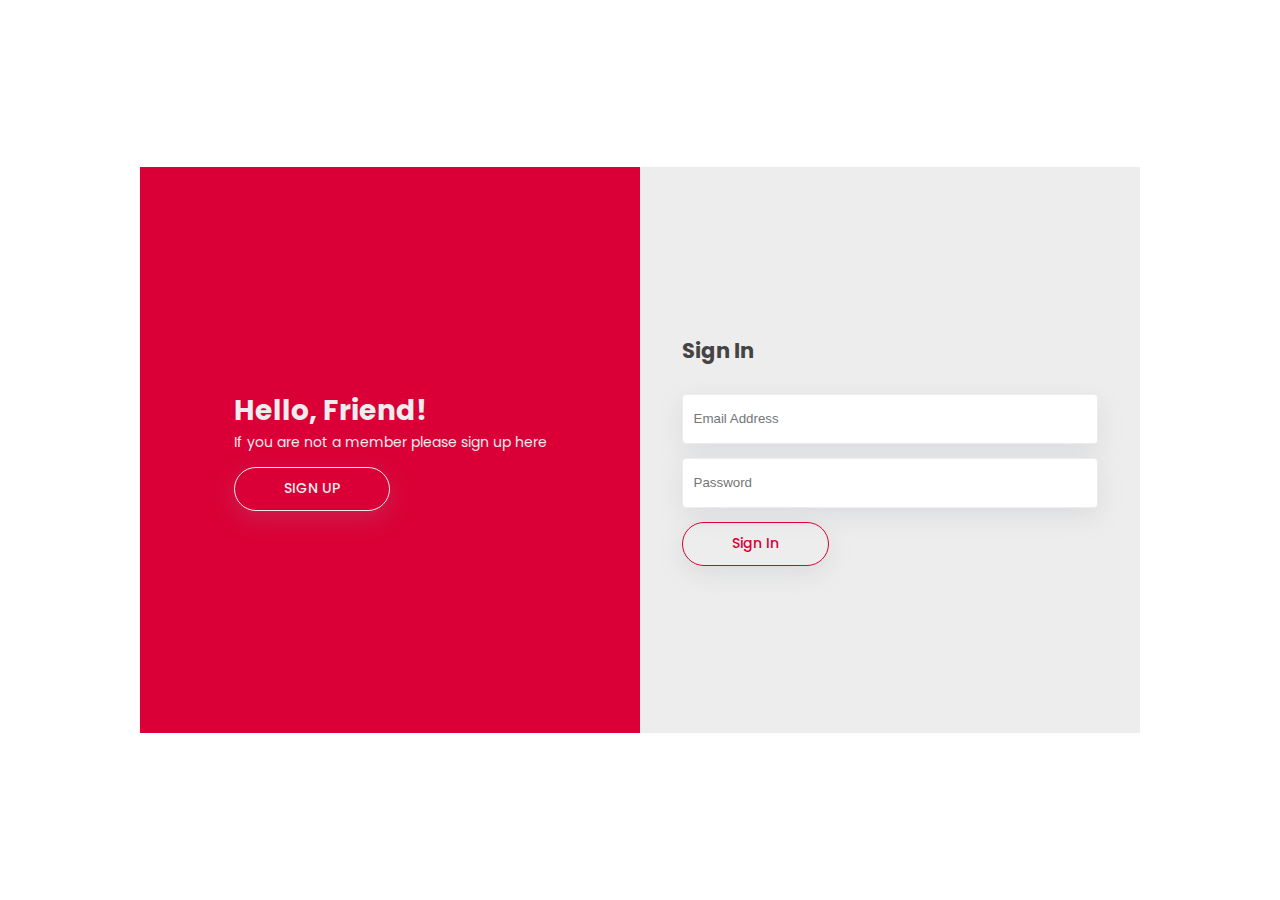
<file: signin.html>
<!doctype html>
<html lang="en">

<head>
    <!-- Required meta tags -->
    <meta charset="utf-8">
    <meta name="viewport" content="width=device-width, initial-scale=1">

    <!-- Bootstrap CSS -->
    <link href="https://cdn.jsdelivr.net/npm/bootstrap@5.1.3/dist/css/bootstrap.min.css" rel="stylesheet"
        integrity="sha384-1BmE4kWBq78iYhFldvKuhfTAU6auU8tT94WrHftjDbrCEXSU1oBoqyl2QvZ6jIW3" crossorigin="anonymous">

    <!-- CSS Link -->
    <link rel="stylesheet" href="./CSS/main.css">

    <title>Sign In Page</title>
</head>

<body>

    <section class="signup-login">
        <div class="login-box">
            <div class="login-inner">
                <h1>Hello, Friend!</h1>
                <p>If you are not a member please sign up here</p>
                <a href="signup.html" class="form_button">SIGN UP</a>
            </div>
        </div>
        <div class="signup-box">
            <div class="signup-inner">
                <h2 class="section_heading">Sign In</h2>
                <form action="" method="post">
                    <input type="email" class="form_style" placeholder="Email Address" required>
                    <input type="password" class="form_style" placeholder="Password" required>
                    <a href="index.html" class="form_button">Sign In</a>
                </form>
            </div>
        </div>
    </section>

    <!-- Optional JavaScript; choose one of the two! -->

    <!-- Option 1: Bootstrap Bundle with Popper -->
    <script src="https://cdn.jsdelivr.net/npm/bootstrap@5.1.3/dist/js/bootstrap.bundle.min.js"
        integrity="sha384-ka7Sk0Gln4gmtz2MlQnikT1wXgYsOg+OMhuP+IlRH9sENBO0LRn5q+8nbTov4+1p"
        crossorigin="anonymous"></script>

    <!-- Option 2: Separate Popper and Bootstrap JS -->
    <!--
    <script src="https://cdn.jsdelivr.net/npm/@popperjs/core@2.10.2/dist/umd/popper.min.js" integrity="sha384-7+zCNj/IqJ95wo16oMtfsKbZ9ccEh31eOz1HGyDuCQ6wgnyJNSYdrPa03rtR1zdB" crossorigin="anonymous"></script>
    <script src="https://cdn.jsdelivr.net/npm/bootstrap@5.1.3/dist/js/bootstrap.min.js" integrity="sha384-QJHtvGhmr9XOIpI6YVutG+2QOK9T+ZnN4kzFN1RtK3zEFEIsxhlmWl5/YESvpZ13" crossorigin="anonymous"></script>
    -->
</body>

</html>
</file>
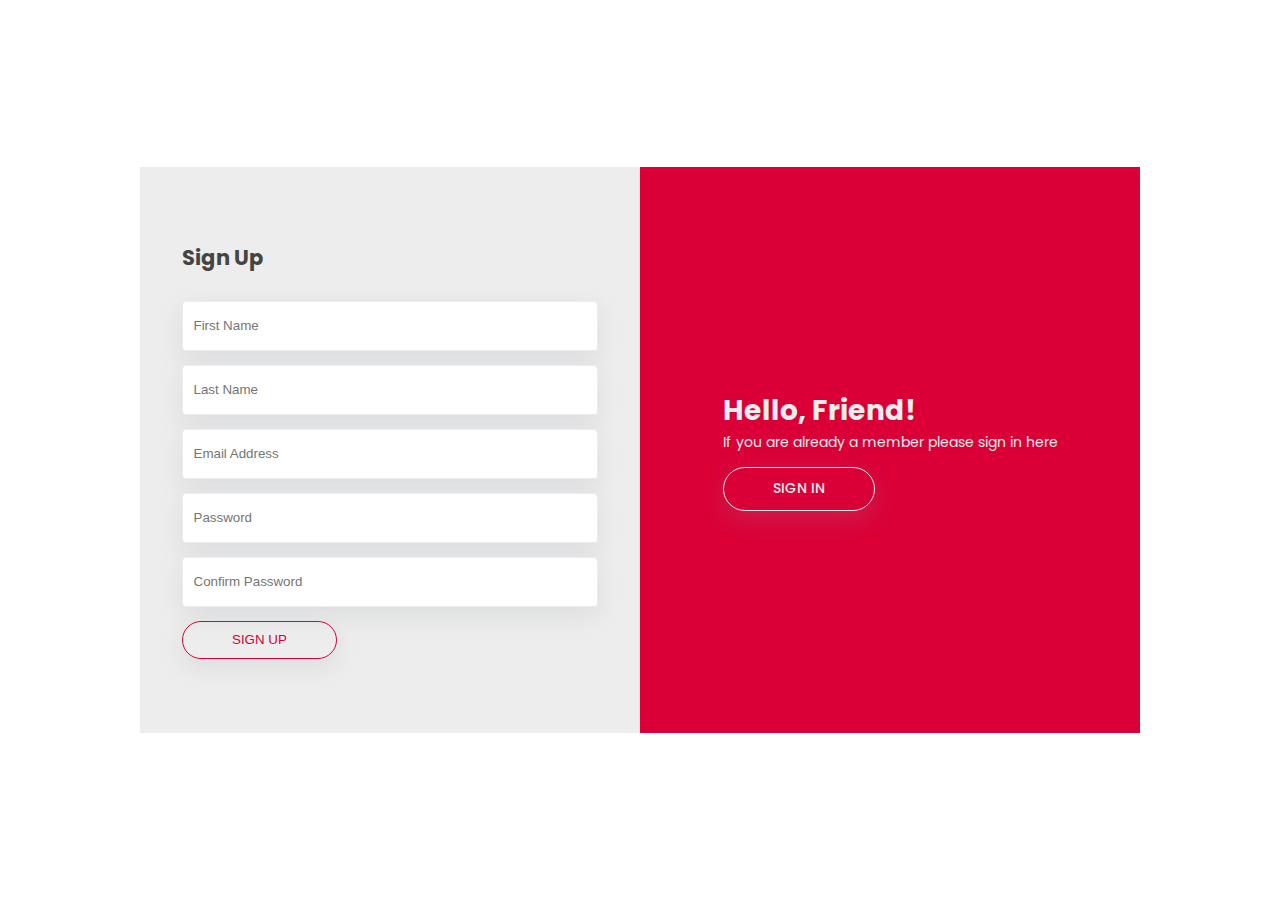
<file: signup.html>
<!doctype html>
<html lang="en">

<head>
  <!-- Required meta tags -->
  <meta charset="utf-8">
  <meta name="viewport" content="width=device-width, initial-scale=1">

  <!-- Bootstrap CSS -->
  <link href="https://cdn.jsdelivr.net/npm/bootstrap@5.1.3/dist/css/bootstrap.min.css" rel="stylesheet"
    integrity="sha384-1BmE4kWBq78iYhFldvKuhfTAU6auU8tT94WrHftjDbrCEXSU1oBoqyl2QvZ6jIW3" crossorigin="anonymous">

  <!-- CSS Link -->
  <link rel="stylesheet" href="./CSS/main.css">

  <title>Sign Up Page</title>
</head>

<body>

  <section class="signup-login">
    <div class="signup-box">
      <div class="signup-inner">
        <h2 class="section_heading">Sign Up</h2>
        <form action="" method="post">
          <input type="text" class="form_style" name="firstName" placeholder="First Name" required>
          <input type="text" class="form_style" name="lastName" placeholder="Last Name" required>
          <input type="email" class="form_style" name="email" placeholder="Email Address" required>
          <input type="password" class="form_style" name="password" placeholder="Password" required>
          <input type="password" class="form_style" name="confirmPass" placeholder="Confirm Password" required>
          <input type="submit" value="SIGN UP" class="form_button">
        </form>
      </div>
    </div>
    <div class="login-box">
      <div class="login-inner">
        <h1>Hello, Friend!</h1>
        <p>If you are already a member please sign in here</p>
        <a href="signin.html" class="form_button">SIGN IN</a>
      </div>
    </div>
  </section>

  <!-- Optional JavaScript; choose one of the two! -->

  <!-- Option 1: Bootstrap Bundle with Popper -->
  <script src="https://cdn.jsdelivr.net/npm/bootstrap@5.1.3/dist/js/bootstrap.bundle.min.js"
    integrity="sha384-ka7Sk0Gln4gmtz2MlQnikT1wXgYsOg+OMhuP+IlRH9sENBO0LRn5q+8nbTov4+1p"
    crossorigin="anonymous"></script>

  <!-- Option 2: Separate Popper and Bootstrap JS -->
  <!--
    <script src="https://cdn.jsdelivr.net/npm/@popperjs/core@2.10.2/dist/umd/popper.min.js" integrity="sha384-7+zCNj/IqJ95wo16oMtfsKbZ9ccEh31eOz1HGyDuCQ6wgnyJNSYdrPa03rtR1zdB" crossorigin="anonymous"></script>
    <script src="https://cdn.jsdelivr.net/npm/bootstrap@5.1.3/dist/js/bootstrap.min.js" integrity="sha384-QJHtvGhmr9XOIpI6YVutG+2QOK9T+ZnN4kzFN1RtK3zEFEIsxhlmWl5/YESvpZ13" crossorigin="anonymous"></script>
    -->
</body>

</html>
</file>
<file: CSS/main.css>
@import url("https://fonts.googleapis.com/css2?family=Poppins:ital,wght@0,100;0,200;0,300;0,400;0,500;0,600;0,700;0,800;0,900;1,100;1,200;1,300;1,400;1,500;1,600;1,700;1,800;1,900&display=swap");
*,
*::before,
*::after {
  margin: 0;
  padding: 0;
  -webkit-box-sizing: border-box;
          box-sizing: border-box;
}

html,
body {
  font-family: 'Poppins', sans-serif;
  font-size: 14px;
  overflow-x: hidden;
}

a {
  color: #171717;
  text-decoration: none;
}

p {
  margin: 0;
}

.signup-login {
  height: 100vh;
  display: -webkit-box;
  display: -ms-flexbox;
  display: flex;
  -webkit-box-pack: center;
      -ms-flex-pack: center;
          justify-content: center;
  -webkit-box-align: center;
      -ms-flex-align: center;
          align-items: center;
  -ms-flex-wrap: wrap;
      flex-wrap: wrap;
}

.signup-login .section_heading {
  margin-bottom: 2rem;
  font-weight: 700;
  color: #444444;
}

.signup-login .signup-box {
  width: 500px;
  height: 565.6px;
  padding: 5rem 3rem;
  background: #EDEDED;
  display: -webkit-box;
  display: -ms-flexbox;
  display: flex;
  -webkit-box-pack: center;
      -ms-flex-pack: center;
          justify-content: center;
  -webkit-box-align: center;
      -ms-flex-align: center;
          align-items: center;
}

.signup-login .signup-box .signup-inner {
  width: 100%;
}

.signup-login .login-box {
  width: 500px;
  height: 565.6px;
  padding: 5rem 3rem;
  display: -webkit-box;
  display: -ms-flexbox;
  display: flex;
  -webkit-box-pack: center;
      -ms-flex-pack: center;
          justify-content: center;
  -webkit-box-align: center;
      -ms-flex-align: center;
          align-items: center;
  color: #EDEDED;
  background-color: #DA0037;
}

.signup-login .login-box .form_button {
  color: #EDEDED;
  border: 1px solid #EDEDED;
}

.signup-login .login-box .form_button:hover {
  color: #DA0037;
  background-color: #EDEDED;
}

.form_style {
  display: block;
  height: 50px;
  width: 100%;
  margin-top: 1rem;
  padding: 0.375rem 0.75rem;
  font-weight: 400;
  line-height: 1.5;
  color: #171717;
  background-color: #fff;
  background-clip: padding-box;
  border: 1px solid #EDEDED;
  border-radius: 0.25rem;
  -webkit-box-shadow: rgba(149, 157, 165, 0.2) 0px 8px 24px;
          box-shadow: rgba(149, 157, 165, 0.2) 0px 8px 24px;
  -webkit-transition: all 0.3s ease;
  transition: all 0.3s ease;
}

.form_style:first-child {
  margin-top: 0;
}

.form_style:focus {
  outline: none;
  border: 1px solid #444444;
}

.form_button {
  display: inline-block;
  margin-top: 1rem;
  padding: 0.75rem 3.5rem;
  color: #DA0037;
  font-weight: 500;
  border-radius: 50px;
  border: 1px solid #DA0037;
  background-color: transparent;
  -webkit-box-shadow: rgba(149, 157, 165, 0.2) 0px 8px 24px;
          box-shadow: rgba(149, 157, 165, 0.2) 0px 8px 24px;
  -webkit-transition: all 0.3s ease;
  transition: all 0.3s ease;
}

.form_button:hover {
  background-color: #DA0037;
  color: #EDEDED;
}

.navigation {
  position: fixed;
  top: 0;
  width: 100%;
  padding: 1rem 3rem;
  background-color: #EDEDED;
}

.navigation .nav {
  display: -webkit-box;
  display: -ms-flexbox;
  display: flex;
  -webkit-box-pack: justify;
      -ms-flex-pack: justify;
          justify-content: space-between;
  -webkit-box-align: center;
      -ms-flex-align: center;
          align-items: center;
  -ms-flex-wrap: wrap;
      flex-wrap: wrap;
}

.navigation .nav .left__item {
  -webkit-box-flex: 0;
      -ms-flex: 0 0 50%;
          flex: 0 0 50%;
}

.navigation .nav .left__item a h2 {
  font-weight: 700;
}

.navigation .nav .right__item {
  -webkit-box-flex: 0;
      -ms-flex: 0 0 50%;
          flex: 0 0 50%;
  display: -webkit-box;
  display: -ms-flexbox;
  display: flex;
  -webkit-box-pack: end;
      -ms-flex-pack: end;
          justify-content: flex-end;
  -webkit-box-align: center;
      -ms-flex-align: center;
          align-items: center;
}

.cart-section {
  width: 320px;
  height: 100%;
  position: absolute;
  top: 0;
  right: 0;
  -webkit-transition: all 0.3s ease;
  transition: all 0.3s ease;
  -webkit-transform: translateX(100%);
          transform: translateX(100%);
  background-color: #EDEDED;
}

.cart-section .cart-close {
  border-bottom: 1px solid rgba(0, 0, 0, 0.1);
}

.cart-section .cart-close span {
  display: -webkit-box;
  display: -ms-flexbox;
  display: flex;
  -webkit-box-pack: center;
      -ms-flex-pack: center;
          justify-content: center;
  -webkit-box-align: center;
      -ms-flex-align: center;
          align-items: center;
  width: 68.6px;
  height: 68.6px;
  margin-left: auto;
  line-height: 1;
  font-size: 2rem;
  border-left: 1px solid rgba(0, 0, 0, 0.1);
}

.cart-section .card-product .product-image img {
  background: #fff;
  width: 70px;
  -o-object-fit: contain;
     object-fit: contain;
  height: 70px;
  border: 1px solid blue;
  border-radius: 10px;
}

.cart-active {
  -webkit-transform: translateX(0%);
          transform: translateX(0%);
}

.nav_icon {
  font-size: 1.5rem;
}

.products {
  height: 100vh;
  display: -webkit-box;
  display: -ms-flexbox;
  display: flex;
  -webkit-box-pack: center;
      -ms-flex-pack: center;
          justify-content: center;
  -webkit-box-align: center;
      -ms-flex-align: center;
          align-items: center;
}

.products h2 {
  color: #DA0037;
}

.products .product_card img {
  margin-bottom: 1rem;
  padding: 2rem;
  height: 300px;
  width: 100%;
  -o-object-fit: contain;
     object-fit: contain;
  border-radius: 20px;
}

.products .product_card .prod_name {
  font-weight: 600;
}

.products .product_card .prod_price {
  margin: 1rem 0;
  font-size: 1.3rem;
  font-weight: 700;
  color: #DA0037;
}

.footer {
  position: fixed;
  bottom: 0;
  padding: 1.3rem;
  width: 100%;
  color: #EDEDED;
  background-color: #171717;
}

.footer p {
  text-align: center;
}

.footer p span {
  color: #DA0037;
  font-weight: 700;
}
/*# sourceMappingURL=main.css.map */
</file>
